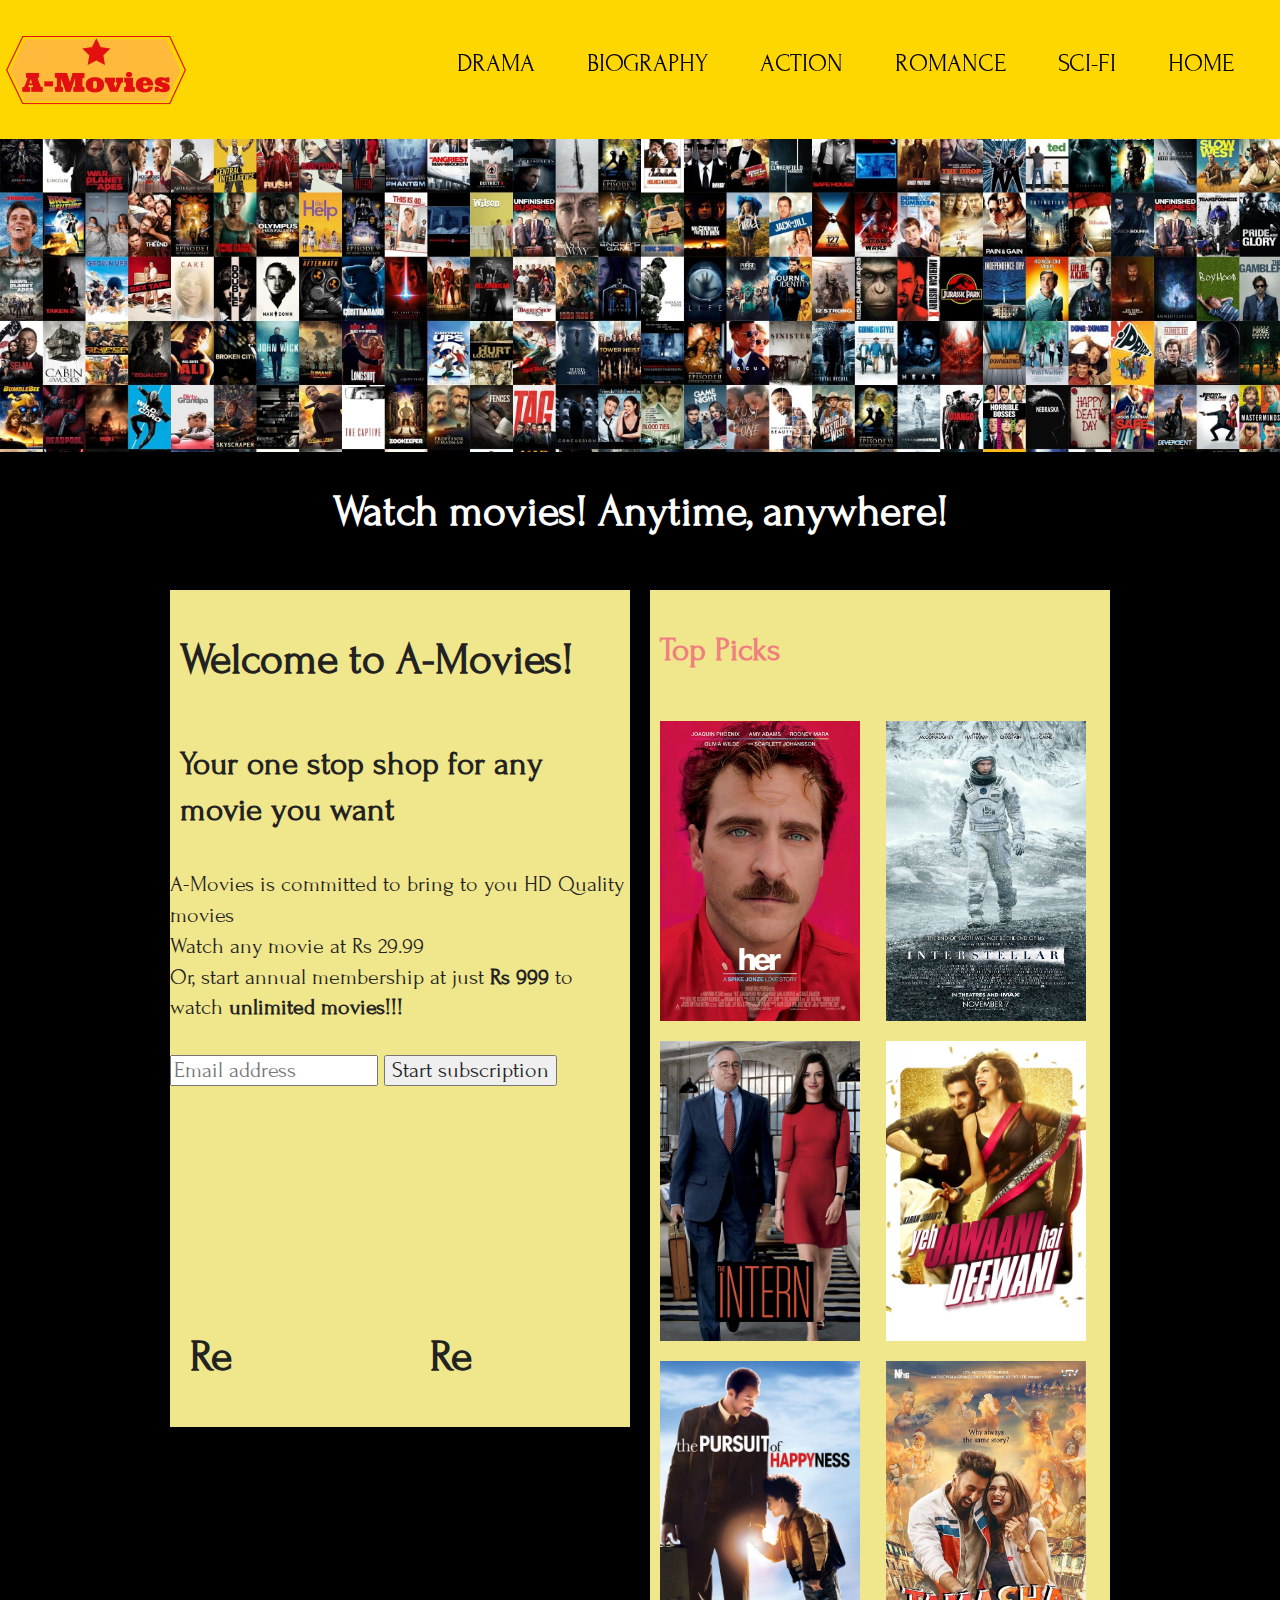
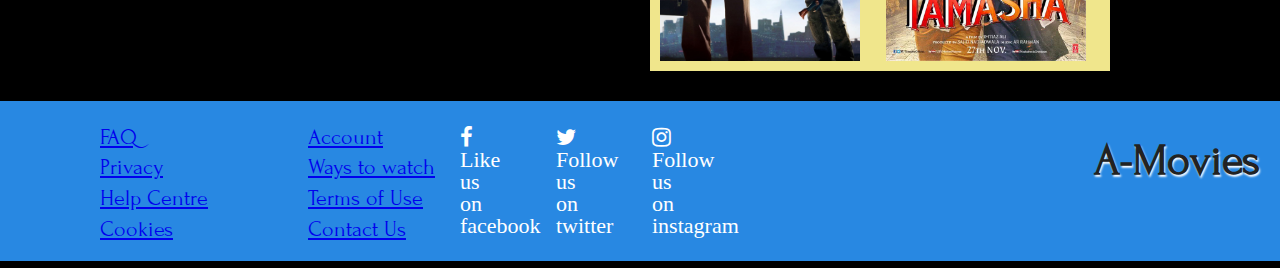
<file: index.html>
<!doctype html>
<html class="no-js" lang="">

<head>
    <meta charset="utf-8">
    <meta http-equiv="X-UA-Compatible" content="IE=edge,chrome=1">
    <link rel="shortcut icon" href="favicon.png" type="image/x-icon">
    <title>A-Movies</title>
    <meta name="description" content="">
    <meta name="viewport" content="width=device-width, initial-scale=1">
    <link rel="stylesheet" href="https://fonts.googleapis.com/css?family=Forum">

    <link rel="stylesheet" href="css/normalize.min.css">
    <link rel="stylesheet" href="css/main.css">
    <link rel="stylesheet" href="css/960.css">

    <link rel="stylesheet" href="https://cdnjs.cloudflare.com/ajax/libs/font-awesome/4.7.0/css/font-awesome.min.css">
    <link rel="stylesheet" href="css/style.css">
    <script src="js/vendor/modernizr-2.8.3.min.js"></script>
</head>

<body>
    <header>
        <h1>A-Movies</h1>
        <nav>
            <ul>
                <li><a href="#">HOME</a></li>
                <li>
                    <a href="#">SCI-FI</a>
                    <ul class="menu-content">
                        <li>
                            <a href="inception.html">
                                Inception
                            </a>
                        </li>
                        <li>
                            <a href="her.html">
                                Her
                            </a>
                        </li>
                        <li>
                            <a href="interstellar.html">
                                Interstellar
                            </a>
                        </li>
                    </ul>
                </li>
                <li>
                    <a href="#">ROMANCE</a>
                    <ul class="menu-content">
                        <li>
                            <a href="tamasha.html">
                                Tamasha
                            </a>
                        </li>
                        <li>
                            <a href="yjhd.html">
                                Yeh Jawaani Hai Deewani
                            </a>
                        </li>
                    </ul>
                </li>
                <li>
                    <a href="#">ACTION</a>
                    <ul class="menu-content">
                        <li>
                            <a href="#">
                                John Wick
                            </a>
                        </li>
                        <li>
                            <a href="yjhd.html">
                                MI
                            </a>
                        </li>
                    </ul>
                </li>
                <li>
                    <a href="#" class="menu">BIOGRAPHY</a>
                    <ul class="menu-content">
                        <li>
                            <a href="pursuitOfHappyness.html">
                                The Pursuit of Happyness
                            </a>
                        </li>
                        <li>
                            <a href="manWhoKnewInfinity.html">
                                The Man Who Knew Infinity
                            </a>
                        </li>
                        <li>
                            <a href="">
                                The Imitation Game
                            </a>
                        </li>
                    </ul>
                </li>
                <li>
                    <a href="#">DRAMA</a>
                    <ul class="menu-content">
                        <li>
                            <a href="TheIntern.html">
                                The Intern
                            </a>
                        </li>
                        <li>
                            <a href="">
                                Aamis
                            </a>
                        </li>
                    </ul>
                </li>
            </ul>
        </nav>
    </header>
    <section class="hero">
        <img src="img/collage.jpg" alt="">
        <h1>
            Watch movies! Anytime, anywhere!
        </h1>
    </section>
    <div class="container_12" id="indexContainer">
        <main>
            <div class="grid_6">
                <h1>
                    Welcome to A-Movies!
                </h1>
                <h2>
                    Your one stop shop for any movie you want
                </h2>
                <p>
                    A-Movies is committed to bring to you HD Quality movies <br>
                    Watch any movie at Rs 29.99 <br>
                    Or, start annual membership at just <b>Rs 999</b> to watch <b>unlimited movies!!!</b><br><br>
                    <input id="emailId" name="emailId" placeholder="Email address">
                    <input type="button" value="Start subscription">
                </p>
                <div class="container_12" >
                    <div class="grid_3">
                        <h1>
                            Re
                        </h1>
                    </div>
                    <div class="grid_3">
                        <h1>
                            Re 
                        </h1>
                    </div>
                    
                </div>
            </div>
        </main>
        <aside>
            <div class="grid_6">
                <h2>
                    <a href="#">Top Picks</a>
                </h2>
                <a href="her.html"><img src="img/her.jpeg" alt=""></a>

                <a href="interstellar.html"><img src="img/interstellar.jpeg" alt=""></a>

                <a href="TheIntern.html"><img src="img/intern.jpeg" alt=""></a>

                <a href="yjhd.html"><img src="img/yjhd.jpeg" alt=""></a>

                <a href="pursuitOfHappyness.html"><img src="img/pursuitOfHappyness.jpg" alt=""></a>

                <a href=""><img src="img/tamasha.jpeg" alt=""></a>
            </div>
        </aside>
    </div>

    <footer>
        <h1>
            A-Movies
        </h1>
        <ul>
            <li>
                <a href="#">FAQ</a>
            </li>
            <li>
                <a href="#">Privacy</a>
            </li>
            <li>
                <a href="#">Help Centre</a>
            </li>
            <li>
                <a href="#">Cookies</a>
            </li>
        </ul>
        <ul>
            <li>
                <a href="#">Account</a>
            </li>
            <li>
                <a href="#">Ways to watch</a>
            </li>
            <li>
                <a href="#">Terms of Use</a>
            </li>
            <li>
                <a href="#">Contact Us</a>
            </li>
        </ul>
        <h4>
            <a href="https://www.facebook.com/Ayu0510/" class="fa fa-facebook" target="_blank">
                Like us on facebook</a>
            <a href="https://twitter.com/Ayush_510" class="fa fa-twitter" target="_blank">
                Follow us on twitter</a>
            <a href="https://www.instagram.com/ayush_510/" class="fa fa-instagram" target="_blank">
                Follow us on instagram</a>
        </h4>
    </footer>
</body>

</html>
</file>
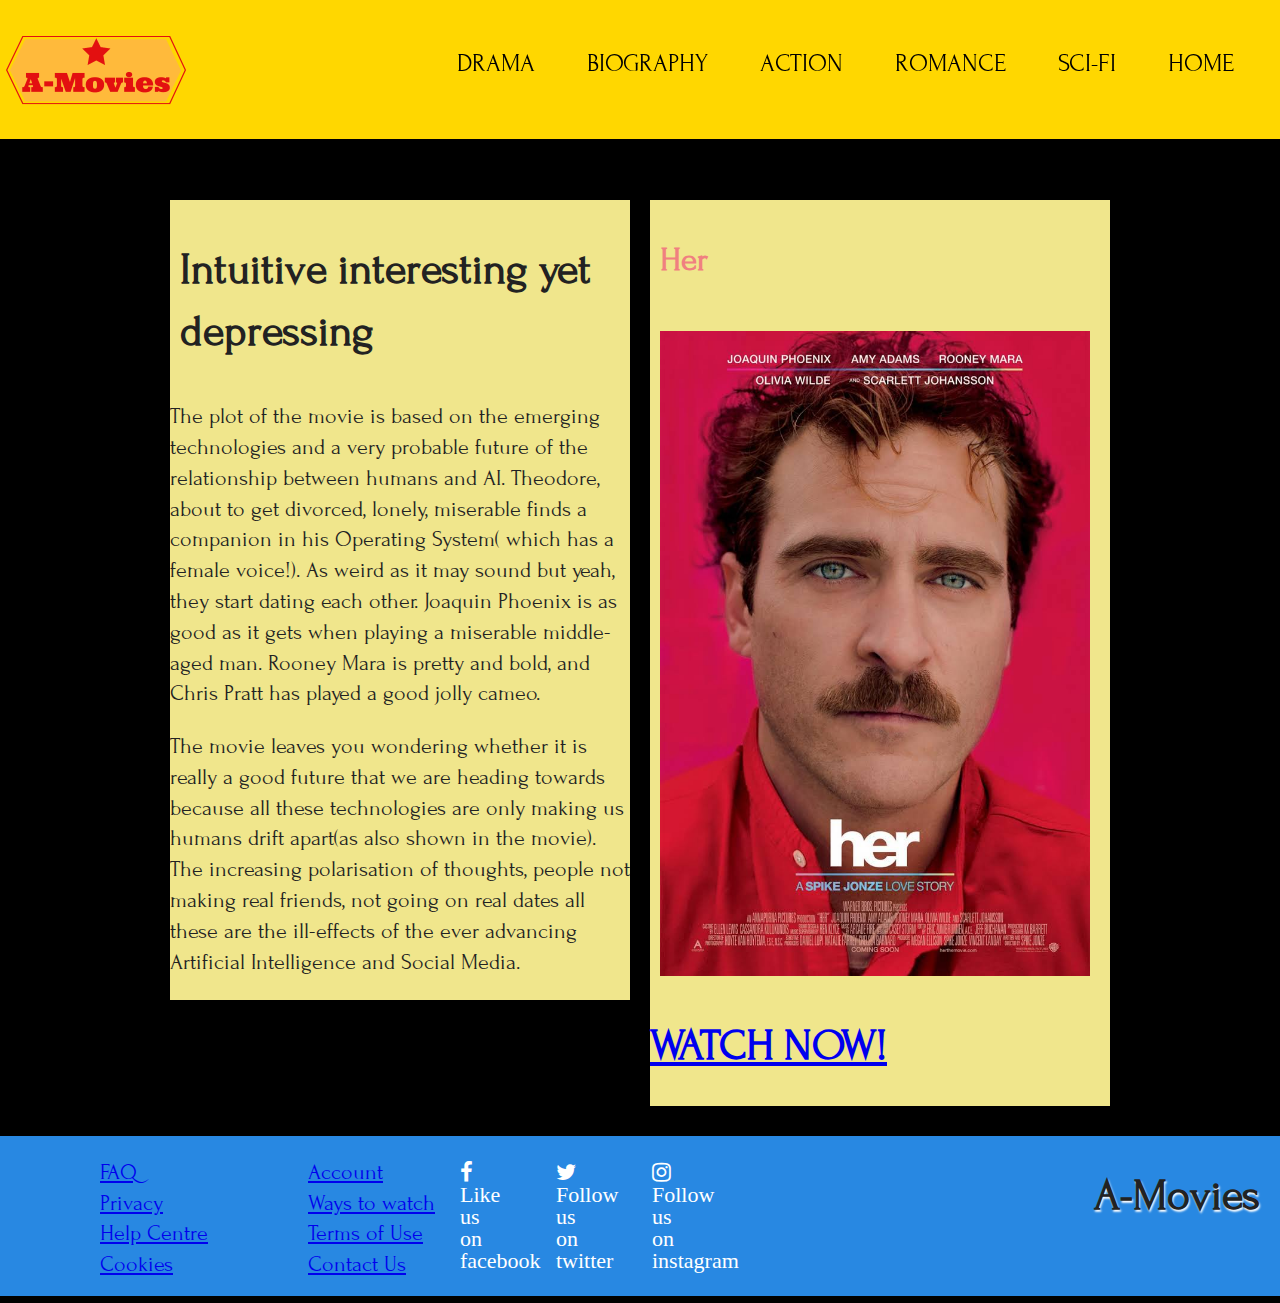
<file: her.html>
<!doctype html>
<html class="no-js" lang="">
    <head>
        <meta charset="utf-8">
        <meta http-equiv="X-UA-Compatible" content="IE=edge,chrome=1">
        <link rel="shortcut icon" href="favicon.png" type="image/x-icon">
        <title>A-Movies</title>
        <meta name="description" content="">
        <meta name="viewport" content="width=device-width, initial-scale=1">
        <link rel="stylesheet" href="https://fonts.googleapis.com/css?family=Forum">

        <link rel="stylesheet" href="css/normalize.min.css">
        <link rel="stylesheet" href="css/main.css">
        <link rel="stylesheet" href="css/960.css">
        
        <link rel="stylesheet" href="https://cdnjs.cloudflare.com/ajax/libs/font-awesome/4.7.0/css/font-awesome.min.css">
        <link rel="stylesheet" href="css/style.css">
        <script src="js/vendor/modernizr-2.8.3.min.js"></script>
    </head>
    <body>
        <header>
            <h1>A-Movies</h1>
            <nav>
                <ul>
                    <li><a href="index.html">HOME</a></li>
                    <li>
                        <a href="#">SCI-FI</a>
                         <ul class="menu-content">
                             <li>
                                 <a href="inception.html">
                                     Inception
                                 </a>
                             </li>
                             <li>
                                 <a href="her.html">
                                     Her
                                 </a>
                             </li>
                             <li>
                                 <a href="interstellar.html">
                                     Interstellar
                                 </a>
                             </li>
                         </ul>
                     </li>
                    <li>
                        <a href="#">ROMANCE</a>
                        <ul class="menu-content">
                         <li>
                             <a href="tamasha.html">
                                 Tamasha
                             </a>
                         </li>
                         <li>
                             <a href="yjhd.html">
                                 Yeh Jawaani Hai Deewani
                             </a>
                         </li>
                     </ul>
                     </li>
                     <li>
                        <a href="#">ACTION</a>
                        <ul class="menu-content">
                         <li>
                             <a href="#">
                                 John Wick
                             </a>
                         </li>
                         <li>
                             <a href="yjhd.html">
                                 MI
                             </a>
                         </li>
                     </ul>
                     </li>
                    <li>
                        <a href="#" class="menu">BIOGRAPHY</a>
                            <ul class="menu-content">
                                <li>
                                    <a href="pursuitOfHappyness.html">
                                        The Pursuit of Happyness
                                    </a>
                                </li>
                                <li>
                                    <a href="manWhoKnewInfinity.html">
                                        The Man Who Knew Infinity
                                    </a>
                                </li>
                                <li>
                                 <a href="">
                                     The Imitation Game
                                 </a>
                             </li>
                            </ul>            
                     </li>
                    <li>
                        <a href="#">DRAMA</a>
                        <ul class="menu-content">
                         <li>
                             <a href="TheIntern.html">
                                 The Intern
                             </a>
                         </li>
                         <li>
                             <a href="">
                                 Aamis
                             </a>
                         </li>
                     </ul>        
                     </li>
                </ul>
            </nav>
        </header>
        <div class="container_12">
            <main>
            <div class="grid_6"> 
                <h1>
                    Intuitive interesting yet depressing
                </h1>
                <p>
                    The plot of the movie is based on the emerging technologies and a very
                    probable future of the relationship between humans and AI. Theodore, about
                    to get divorced, lonely, miserable finds a companion in his Operating
                    System( which has a female voice!). As weird as it may sound but yeah,
                    they start dating each other. Joaquin Phoenix is as good as it gets when
                    playing a miserable middle-aged man. Rooney Mara is pretty and bold, and
                    Chris Pratt has played a good jolly cameo.
    
                </p>
                <p>
                    The movie leaves you wondering whether it is really a good future
                    that we are heading towards because all these technologies are only
                    making us humans drift apart(as also shown in the movie). The increasing
                    polarisation of thoughts, people not making real friends, not going on
                    real dates all these are the ill-effects of the ever advancing Artificial
                    Intelligence and Social Media.
                </p>
            </div>
            </main>
            <aside>
            <div class="grid_6"> 
                <h2 >
                    <a href="#">Her</a>
                </h2>
                <a href="">
                    <img class="movies" src="img/her.jpeg" alt="">
                </a>

                <h1>
                    <a href="#">
                        WATCH NOW!
                    </a>
                </h1>
            </div>
            </aside>
        </div>

        <footer>
            <h1>
                A-Movies
            </h1>
            <ul>
                <li>
                    <a href="#">FAQ</a>
                </li>
                <li>
                    <a href="#">Privacy</a>
                </li>
                <li>
                    <a href="#">Help Centre</a>
                </li>
                <li>
                    <a href="#">Cookies</a>
                </li>
            </ul>
            <ul>
                <li>
                    <a href="#">Account</a>
                </li>
                <li>
                    <a href="#">Ways to watch</a>
                </li>
                <li>
                    <a href="#">Terms of Use</a>
                </li>
                <li>
                    <a href="#">Contact Us</a>
                </li>
            </ul>
            <h4>
                <a href="https://www.facebook.com/Ayu0510/" class="fa fa-facebook" target="_blank">
                Like us on facebook</a>
                <a href="https://twitter.com/Ayush_510" class="fa fa-twitter" target="_blank">
                Follow us on twitter</a>
                <a href="https://www.instagram.com/ayush_510/" class="fa fa-instagram" target="_blank">
                Follow us on instagram</a>
            </h4>
        </footer>
    </body>
</html>
</file>
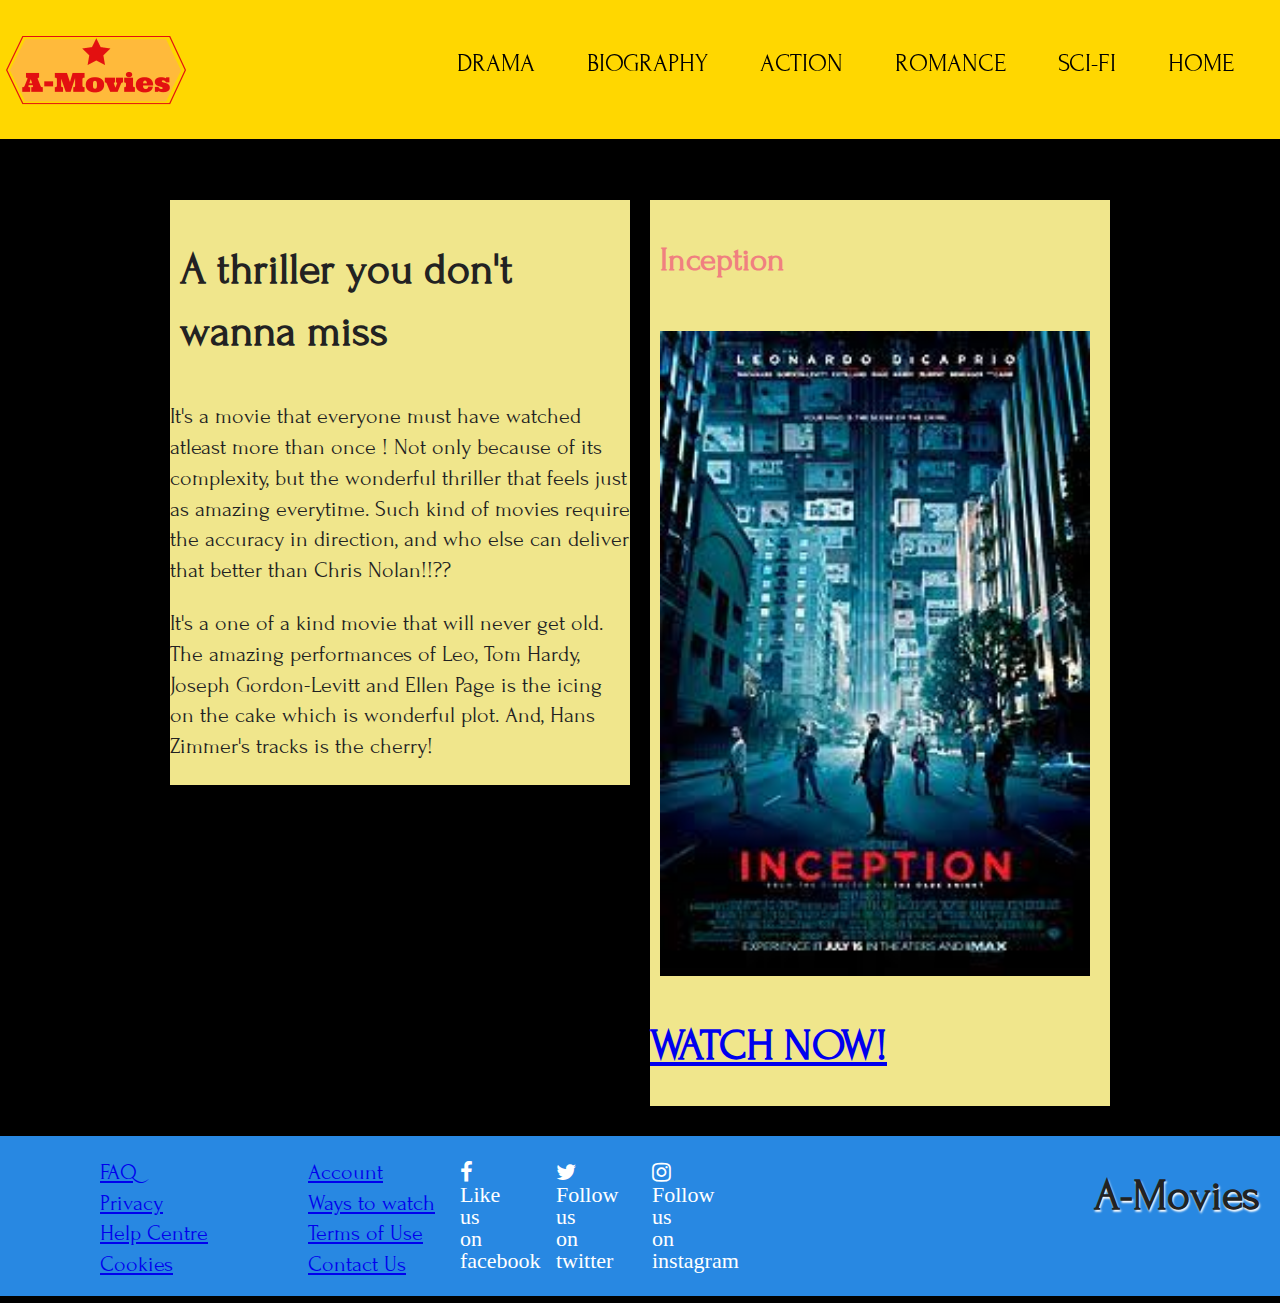
<file: inception.html>
<!doctype html>
<html class="no-js" lang="">
    <head>
        <meta charset="utf-8">
        <meta http-equiv="X-UA-Compatible" content="IE=edge,chrome=1">
        <link rel="shortcut icon" href="favicon.png" type="image/x-icon">
        <title>A-Movies</title>
        <meta name="description" content="">
        <meta name="viewport" content="width=device-width, initial-scale=1">
        <link rel="stylesheet" href="https://fonts.googleapis.com/css?family=Forum">

        <link rel="stylesheet" href="css/normalize.min.css">
        <link rel="stylesheet" href="css/main.css">
        <link rel="stylesheet" href="css/960.css">
        
        <link rel="stylesheet" href="https://cdnjs.cloudflare.com/ajax/libs/font-awesome/4.7.0/css/font-awesome.min.css">
        <link rel="stylesheet" href="css/style.css">
        <script src="js/vendor/modernizr-2.8.3.min.js"></script>
    </head>
    <body>
        <header>
            <h1>A-Movies</h1>
            <nav>
                <ul>
                    <li><a href="index.html">HOME</a></li>
                    <li>
                        <a href="#">SCI-FI</a>
                         <ul class="menu-content">
                             <li>
                                 <a href="inception.html">
                                     Inception
                                 </a>
                             </li>
                             <li>
                                 <a href="her.html">
                                     Her
                                 </a>
                             </li>
                             <li>
                                 <a href="interstellar.html">
                                     Interstellar
                                 </a>
                             </li>
                         </ul>
                     </li>
                    <li>
                        <a href="#">ROMANCE</a>
                        <ul class="menu-content">
                         <li>
                             <a href="tamasha.html">
                                 Tamasha
                             </a>
                         </li>
                         <li>
                             <a href="yjhd.html">
                                 Yeh Jawaani Hai Deewani
                             </a>
                         </li>
                     </ul>
                     </li>
                     <li>
                        <a href="#">ACTION</a>
                        <ul class="menu-content">
                         <li>
                             <a href="#">
                                 John Wick
                             </a>
                         </li>
                         <li>
                             <a href="yjhd.html">
                                 MI
                             </a>
                         </li>
                     </ul>
                     </li>
                    <li>
                        <a href="#" class="menu">BIOGRAPHY</a>
                            <ul class="menu-content">
                                <li>
                                    <a href="pursuitOfHappyness.html">
                                        The Pursuit of Happyness
                                    </a>
                                </li>
                                <li>
                                    <a href="manWhoKnewInfinity.html">
                                        The Man Who Knew Infinity
                                    </a>
                                </li>
                                <li>
                                 <a href="">
                                     The Imitation Game
                                 </a>
                             </li>
                            </ul>            
                     </li>
                    <li>
                        <a href="#">DRAMA</a>
                        <ul class="menu-content">
                         <li>
                             <a href="TheIntern.html">
                                 The Intern
                             </a>
                         </li>
                         <li>
                             <a href="">
                                 Aamis
                             </a>
                         </li>
                     </ul>        
                     </li>
                </ul>
            </nav>
        </header>
        <div class="container_12">
            <main>
            <div class="grid_6"> 
                <h1>
                    A thriller you don't wanna miss
                </h1>
                <p>
                    It's a movie that everyone must have watched atleast more than once !
                    Not only because of its complexity, but the wonderful thriller that feels
                    just as amazing everytime. Such kind of movies require the accuracy in direction,
                    and who else can deliver that better than Chris Nolan!!??
                </p>
                <p>
                    It's a one of a kind movie that will never get old.
                    The amazing performances of Leo, Tom Hardy, Joseph Gordon-Levitt and Ellen Page
                    is the icing on the cake which is wonderful plot. And, Hans Zimmer's tracks is the cherry!
                </p>
            </div>
            </main>
            <aside>
            <div class="grid_6"> 
                <h2 >
                    <a href="#">Inception</a>
                </h2>
                <a href="">
                    <img class="movies" src="img/inception.jpeg" alt="">
                </a>

                <h1>
                    <a href="#">
                        WATCH NOW!
                    </a>
                </h1>
            </div>
            </aside>
        </div>

        <footer>
            <h1>
                A-Movies
            </h1>
            <ul>
                <li>
                    <a href="#">FAQ</a>
                </li>
                <li>
                    <a href="#">Privacy</a>
                </li>
                <li>
                    <a href="#">Help Centre</a>
                </li>
                <li>
                    <a href="#">Cookies</a>
                </li>
            </ul>
            <ul>
                <li>
                    <a href="#">Account</a>
                </li>
                <li>
                    <a href="#">Ways to watch</a>
                </li>
                <li>
                    <a href="#">Terms of Use</a>
                </li>
                <li>
                    <a href="#">Contact Us</a>
                </li>
            </ul>
            <h4>
                <a href="https://www.facebook.com/Ayu0510/" class="fa fa-facebook" target="_blank">
                Like us on facebook</a>
                <a href="https://twitter.com/Ayush_510" class="fa fa-twitter" target="_blank">
                Follow us on twitter</a>
                <a href="https://www.instagram.com/ayush_510/" class="fa fa-instagram" target="_blank">
                Follow us on instagram</a>
            </h4>
        </footer>
    </body>
</html>
</file>
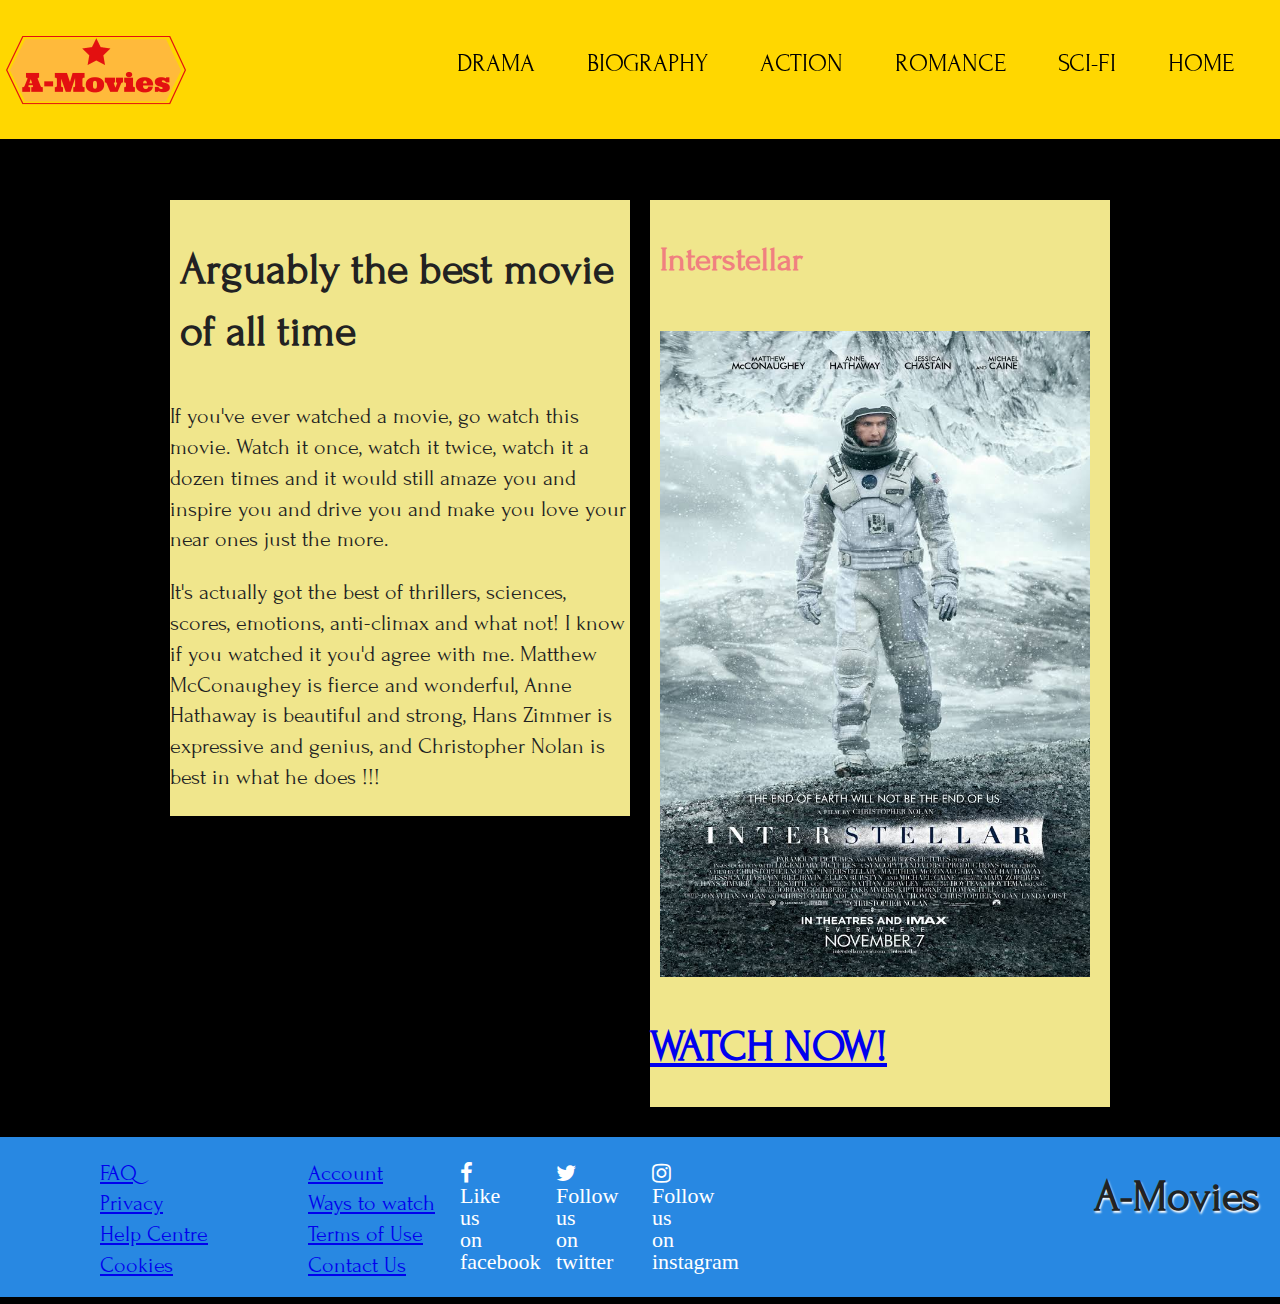
<file: interstellar.html>
<!doctype html>
<html class="no-js" lang="">
    <head>
        <meta charset="utf-8">
        <meta http-equiv="X-UA-Compatible" content="IE=edge,chrome=1">
        <link rel="shortcut icon" href="favicon.png" type="image/x-icon">
        <title>A-Movies</title>
        <meta name="description" content="">
        <meta name="viewport" content="width=device-width, initial-scale=1">
        <link rel="stylesheet" href="https://fonts.googleapis.com/css?family=Forum">

        <link rel="stylesheet" href="css/normalize.min.css">
        <link rel="stylesheet" href="css/main.css">
        <link rel="stylesheet" href="css/960.css">
        
        <link rel="stylesheet" href="https://cdnjs.cloudflare.com/ajax/libs/font-awesome/4.7.0/css/font-awesome.min.css">
        <link rel="stylesheet" href="css/style.css">
        <script src="js/vendor/modernizr-2.8.3.min.js"></script>
    </head>
    <body>
        <header>
            <h1>A-Movies</h1>
            <nav>
                <ul>
                    <li><a href="index.html">HOME</a></li>
                    <li>
                        <a href="#">SCI-FI</a>
                         <ul class="menu-content">
                             <li>
                                 <a href="inception.html">
                                     Inception
                                 </a>
                             </li>
                             <li>
                                 <a href="her.html">
                                     Her
                                 </a>
                             </li>
                             <li>
                                 <a href="interstellar.html">
                                     Interstellar
                                 </a>
                             </li>
                         </ul>
                     </li>
                    <li>
                        <a href="#">ROMANCE</a>
                        <ul class="menu-content">
                         <li>
                             <a href="tamasha.html">
                                 Tamasha
                             </a>
                         </li>
                         <li>
                             <a href="yjhd.html">
                                 Yeh Jawaani Hai Deewani
                             </a>
                         </li>
                     </ul>
                     </li>
                     <li>
                        <a href="#">ACTION</a>
                        <ul class="menu-content">
                         <li>
                             <a href="#">
                                 John Wick
                             </a>
                         </li>
                         <li>
                             <a href="yjhd.html">
                                 MI
                             </a>
                         </li>
                     </ul>
                     </li>
                    <li>
                        <a href="#" class="menu">BIOGRAPHY</a>
                            <ul class="menu-content">
                                <li>
                                    <a href="pursuitOfHappyness.html">
                                        The Pursuit of Happyness
                                    </a>
                                </li>
                                <li>
                                    <a href="manWhoKnewInfinity.html">
                                        The Man Who Knew Infinity
                                    </a>
                                </li>
                                <li>
                                 <a href="">
                                     The Imitation Game
                                 </a>
                             </li>
                            </ul>            
                     </li>
                    <li>
                        <a href="#">DRAMA</a>
                        <ul class="menu-content">
                         <li>
                             <a href="TheIntern.html">
                                 The Intern
                             </a>
                         </li>
                         <li>
                             <a href="">
                                 Aamis
                             </a>
                         </li>
                     </ul>        
                     </li>
                </ul>
            </nav>
        </header>
        <div class="container_12">
            <main>
            <div class="grid_6"> 
                <h1>
                    Arguably the best movie of all time
                </h1>
                <p>
                    If you've ever watched a movie, go watch this movie. Watch it once, watch it twice,
                    watch it a dozen times and it would still amaze you and inspire you and drive you and
                    make you love your near ones just the more. </p>
                <p>
                    It's actually got the best of thrillers, sciences, scores, emotions, anti-climax and
                    what not! I know if you watched it you'd agree with me. Matthew McConaughey is fierce
                    and wonderful, Anne Hathaway is beautiful and strong, Hans Zimmer is expressive and
                    genius, and Christopher Nolan is best in what he does !!!
                </p>
            </div>
            </main>
            <aside>
            <div class="grid_6"> 
                <h2 >
                    <a href="#">Interstellar</a>
                </h2>
                <a href="">
                    <img class="movies" src="img/interstellar.jpeg" alt="">
                </a>

                <h1>
                    <a href="#">
                        WATCH NOW!
                    </a>
                </h1>
            </div>
            </aside>
        </div>

        <footer>
            <h1>
                A-Movies
            </h1>
            <ul>
                <li>
                    <a href="#">FAQ</a>
                </li>
                <li>
                    <a href="#">Privacy</a>
                </li>
                <li>
                    <a href="#">Help Centre</a>
                </li>
                <li>
                    <a href="#">Cookies</a>
                </li>
            </ul>
            <ul>
                <li>
                    <a href="#">Account</a>
                </li>
                <li>
                    <a href="#">Ways to watch</a>
                </li>
                <li>
                    <a href="#">Terms of Use</a>
                </li>
                <li>
                    <a href="#">Contact Us</a>
                </li>
            </ul>
            <h4>
                <a href="https://www.facebook.com/Ayu0510/" class="fa fa-facebook" target="_blank">
                Like us on facebook</a>
                <a href="https://twitter.com/Ayush_510" class="fa fa-twitter" target="_blank">
                Follow us on twitter</a>
                <a href="https://www.instagram.com/ayush_510/" class="fa fa-instagram" target="_blank">
                Follow us on instagram</a>
            </h4>
        </footer>
    </body>
</html>
</file>
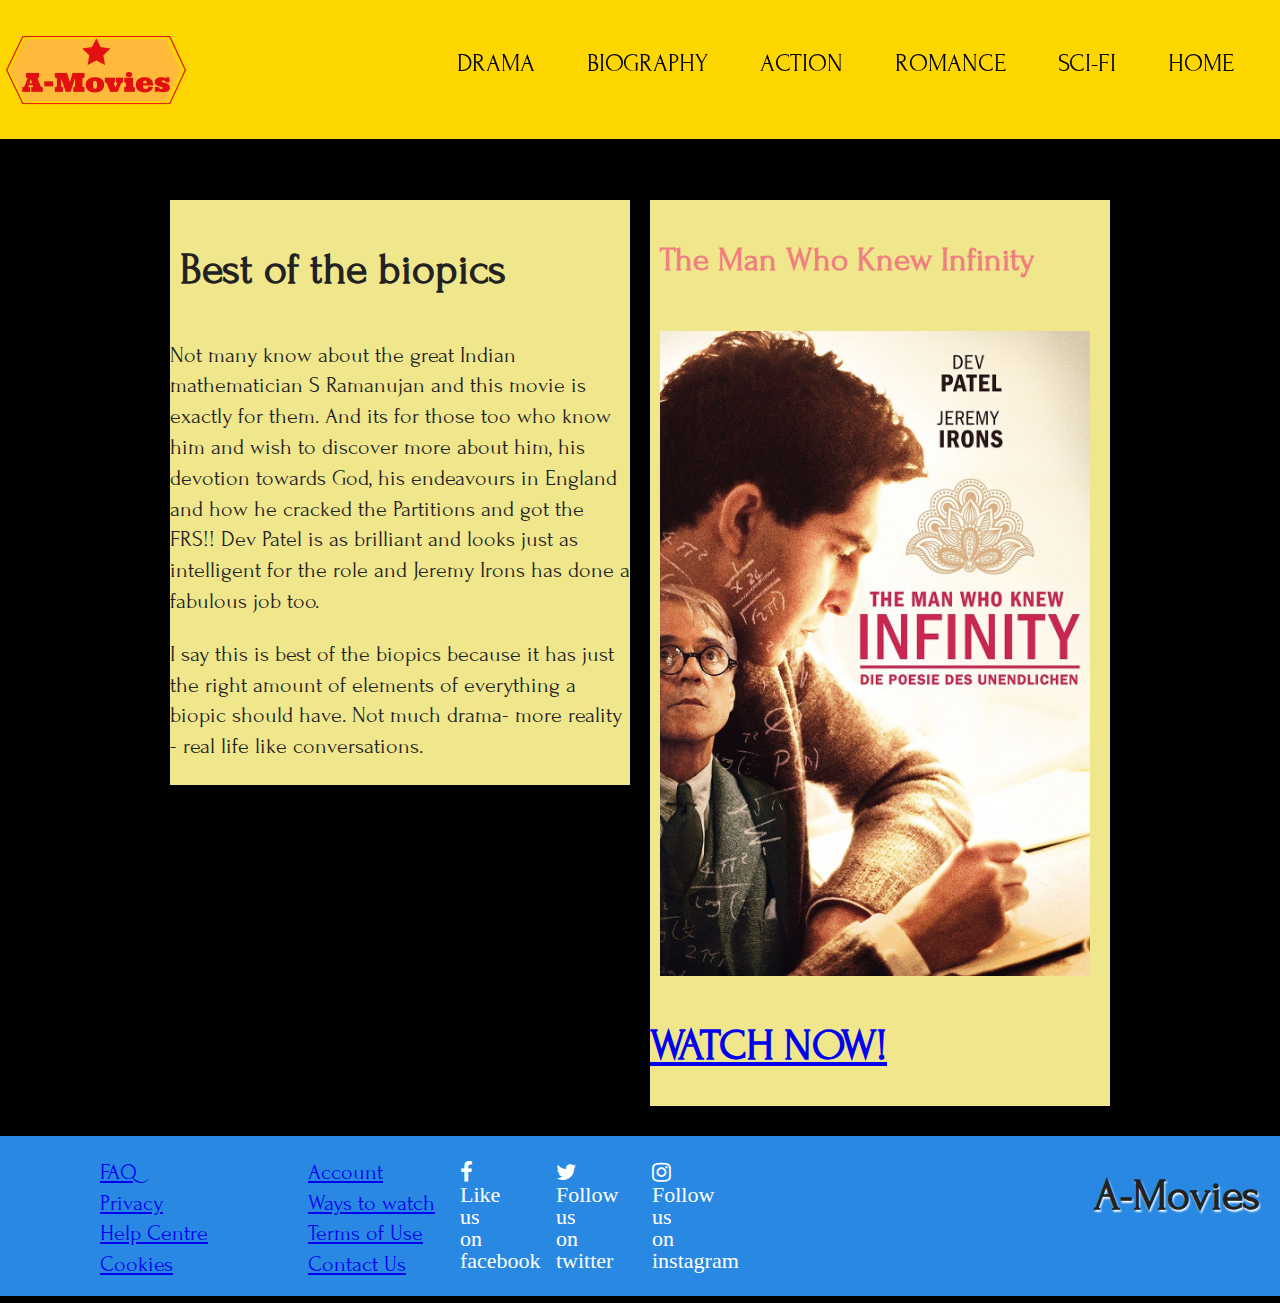
<file: manWhoKnewInfinity.html>
<!doctype html>
<html class="no-js" lang="">
    <head>
        <meta charset="utf-8">
        <meta http-equiv="X-UA-Compatible" content="IE=edge,chrome=1">
        <link rel="shortcut icon" href="favicon.png" type="image/x-icon">
        <title>A-Movies</title>
        <meta name="description" content="">
        <meta name="viewport" content="width=device-width, initial-scale=1">
        <link rel="stylesheet" href="https://fonts.googleapis.com/css?family=Forum">

        <link rel="stylesheet" href="css/normalize.min.css">
        <link rel="stylesheet" href="css/main.css">
        <link rel="stylesheet" href="css/960.css">
        
        <link rel="stylesheet" href="https://cdnjs.cloudflare.com/ajax/libs/font-awesome/4.7.0/css/font-awesome.min.css">
        <link rel="stylesheet" href="css/style.css">
        <script src="js/vendor/modernizr-2.8.3.min.js"></script>
    </head>
    <body>
        <header>
            <h1>A-Movies</h1>
            <nav>
                <ul>
                    <li><a href="index.html">HOME</a></li>
                    <li>
                        <a href="#">SCI-FI</a>
                         <ul class="menu-content">
                             <li>
                                 <a href="inception.html">
                                     Inception
                                 </a>
                             </li>
                             <li>
                                 <a href="her.html">
                                     Her
                                 </a>
                             </li>
                             <li>
                                 <a href="interstellar.html">
                                     Interstellar
                                 </a>
                             </li>
                         </ul>
                     </li>
                    <li>
                        <a href="#">ROMANCE</a>
                        <ul class="menu-content">
                         <li>
                             <a href="tamasha.html">
                                 Tamasha
                             </a>
                         </li>
                         <li>
                             <a href="yjhd.html">
                                 Yeh Jawaani Hai Deewani
                             </a>
                         </li>
                     </ul>
                     </li>
                     <li>
                        <a href="#">ACTION</a>
                        <ul class="menu-content">
                         <li>
                             <a href="#">
                                 John Wick
                             </a>
                         </li>
                         <li>
                             <a href="yjhd.html">
                                 MI
                             </a>
                         </li>
                     </ul>
                     </li>
                    <li>
                        <a href="#" class="menu">BIOGRAPHY</a>
                            <ul class="menu-content">
                                <li>
                                    <a href="pursuitOfHappyness.html">
                                        The Pursuit of Happyness
                                    </a>
                                </li>
                                <li>
                                    <a href="manWhoKnewInfinity.html">
                                        The Man Who Knew Infinity
                                    </a>
                                </li>
                                <li>
                                 <a href="">
                                     The Imitation Game
                                 </a>
                             </li>
                            </ul>            
                     </li>
                    <li>
                        <a href="#">DRAMA</a>
                        <ul class="menu-content">
                         <li>
                             <a href="TheIntern.html">
                                 The Intern
                             </a>
                         </li>
                         <li>
                             <a href="">
                                 Aamis
                             </a>
                         </li>
                     </ul>        
                     </li>
                </ul>
            </nav>
        </header>
        <div class="container_12">
            <main>
            <div class="grid_6"> 
                <h1>Best of the biopics</h1>
            <p>
                Not many know about the great Indian mathematician S Ramanujan 
                and this movie is exactly for them. And its for those too who 
                know him and wish to discover more about him, his devotion towards 
                God, his endeavours in England and how he cracked the Partitions 
                and got the FRS!! Dev Patel is as brilliant and looks just as 
                intelligent for the role and Jeremy Irons has done a fabulous job 
                too. 
            </p>
            <p>
                I say this is best of the biopics because it has just the 
                right amount of elements of everything a biopic should have. Not 
                much drama- more reality - real life like conversations.
            </p>
            </div>
            </main>
            <aside>
            <div class="grid_6"> 
                <h2 >
                    <a href="#">The Man Who Knew Infinity</a>
                </h2>
                <a href="">
                    <img class="movies" src="img/tmwki.jpg" alt="">
                </a>

                <h1>
                    <a href="#">
                        WATCH NOW!
                    </a>
                </h1>
            </div>
            </aside>
        </div>

        <footer>
            <h1>
                A-Movies
            </h1>
            <ul>
                <li>
                    <a href="#">FAQ</a>
                </li>
                <li>
                    <a href="#">Privacy</a>
                </li>
                <li>
                    <a href="#">Help Centre</a>
                </li>
                <li>
                    <a href="#">Cookies</a>
                </li>
            </ul>
            <ul>
                <li>
                    <a href="#">Account</a>
                </li>
                <li>
                    <a href="#">Ways to watch</a>
                </li>
                <li>
                    <a href="#">Terms of Use</a>
                </li>
                <li>
                    <a href="#">Contact Us</a>
                </li>
            </ul>
            <h4>
                <a href="https://www.facebook.com/Ayu0510/" class="fa fa-facebook" target="_blank">
                Like us on facebook</a>
                <a href="https://twitter.com/Ayush_510" class="fa fa-twitter" target="_blank">
                Follow us on twitter</a>
                <a href="https://www.instagram.com/ayush_510/" class="fa fa-instagram" target="_blank">
                Follow us on instagram</a>
            </h4>
        </footer>
    </body>
</html>
</file>
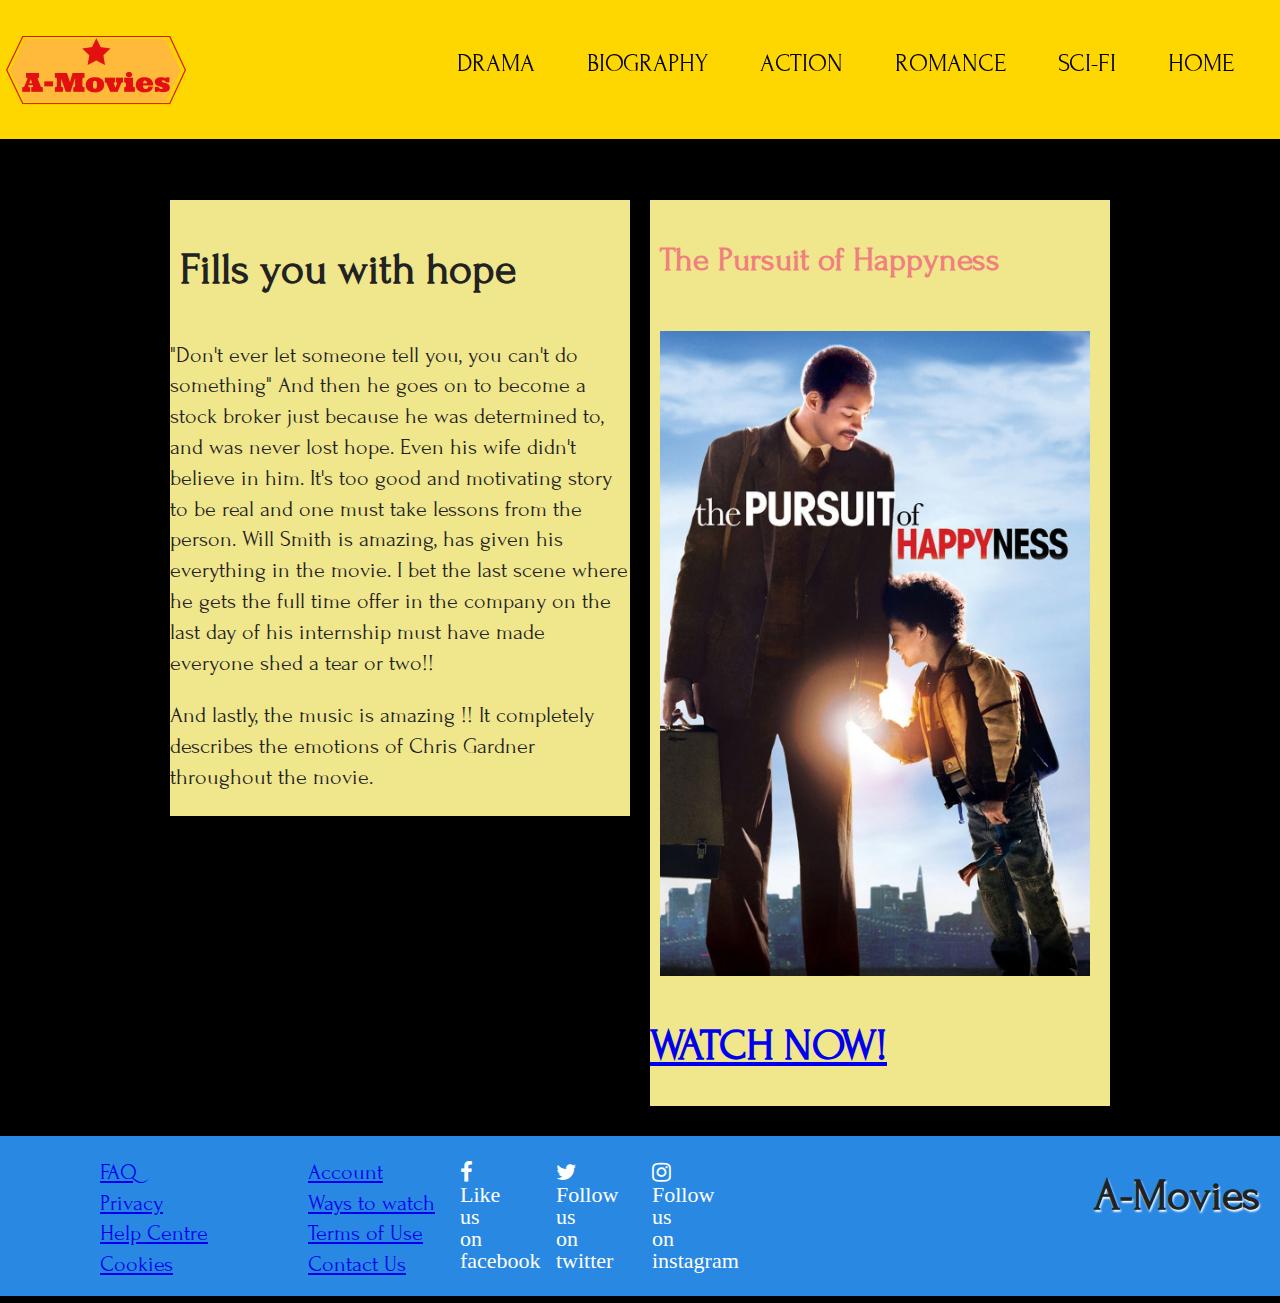
<file: pursuitOfHappyness.html>
<!doctype html>
<html class="no-js" lang="">
    <head>
        <meta charset="utf-8">
        <meta http-equiv="X-UA-Compatible" content="IE=edge,chrome=1">
        <link rel="shortcut icon" href="favicon.png" type="image/x-icon">
        <title>A-Movies</title>
        <meta name="description" content="">
        <meta name="viewport" content="width=device-width, initial-scale=1">
        <link rel="stylesheet" href="https://fonts.googleapis.com/css?family=Forum">

        <link rel="stylesheet" href="css/normalize.min.css">
        <link rel="stylesheet" href="css/main.css">
        <link rel="stylesheet" href="css/960.css">
        
        <link rel="stylesheet" href="https://cdnjs.cloudflare.com/ajax/libs/font-awesome/4.7.0/css/font-awesome.min.css">
        <link rel="stylesheet" href="css/style.css">
        <script src="js/vendor/modernizr-2.8.3.min.js"></script>
    </head>
    <body>
        <header>
            <h1>A-Movies</h1>
            <nav>
                <ul>
                    <li><a href="index.html">HOME</a></li>
                    <li>
                        <a href="#">SCI-FI</a>
                         <ul class="menu-content">
                             <li>
                                 <a href="inception.html">
                                     Inception
                                 </a>
                             </li>
                             <li>
                                 <a href="her.html">
                                     Her
                                 </a>
                             </li>
                             <li>
                                 <a href="interstellar.html">
                                     Interstellar
                                 </a>
                             </li>
                         </ul>
                     </li>
                    <li>
                        <a href="#">ROMANCE</a>
                        <ul class="menu-content">
                         <li>
                             <a href="tamasha.html">
                                 Tamasha
                             </a>
                         </li>
                         <li>
                             <a href="yjhd.html">
                                 Yeh Jawaani Hai Deewani
                             </a>
                         </li>
                     </ul>
                     </li>
                     <li>
                        <a href="#">ACTION</a>
                        <ul class="menu-content">
                         <li>
                             <a href="#">
                                 John Wick
                             </a>
                         </li>
                         <li>
                             <a href="yjhd.html">
                                 MI
                             </a>
                         </li>
                     </ul>
                     </li>
                    <li>
                        <a href="#" class="menu">BIOGRAPHY</a>
                            <ul class="menu-content">
                                <li>
                                    <a href="pursuitOfHappyness.html">
                                        The Pursuit of Happyness
                                    </a>
                                </li>
                                <li>
                                    <a href="manWhoKnewInfinity.html">
                                        The Man Who Knew Infinity
                                    </a>
                                </li>
                                <li>
                                 <a href="">
                                     The Imitation Game
                                 </a>
                             </li>
                            </ul>            
                     </li>
                    <li>
                        <a href="#">DRAMA</a>
                        <ul class="menu-content">
                         <li>
                             <a href="TheIntern.html">
                                 The Intern
                             </a>
                         </li>
                         <li>
                             <a href="">
                                 Aamis
                             </a>
                         </li>
                     </ul>        
                     </li>
                </ul>
            </nav>
        </header>
        <div class="container_12">
            <main>
            <div class="grid_6"> 
                <h1>
                    Fills you with hope 
                </h1>
                <p>
                    "Don't ever let someone tell you, you can't do something"
                    And then he goes on to become a stock broker just because
                    he was determined to, and was never lost hope. Even his wife
                    didn't believe in him. It's too good and motivating story
                    to be real and one must take lessons from the person. Will
                    Smith is amazing, has given his everything in the movie. I
                    bet the last scene where he gets the full time offer in the
                    company on the last day of his internship must have made
                    everyone shed a tear or two!!
                </p>
                <p>
    
                    And lastly, the music is amazing !! It completely describes the
                    emotions of Chris Gardner throughout the movie.
                </p>
            </div>
            </main>
            <aside>
            <div class="grid_6"> 
                <h2 >
                    <a href="#">The Pursuit of Happyness</a>
                </h2>
                <a href="">
                    <img class="movies" src="img/pursuitOfHappyness.jpg" alt="">
                </a>

                <h1>
                    <a href="#">
                        WATCH NOW!
                    </a>
                </h1>
            </div>
            </aside>
        </div>

        <footer>
            <h1>
                A-Movies
            </h1>
            <ul>
                <li>
                    <a href="#">FAQ</a>
                </li>
                <li>
                    <a href="#">Privacy</a>
                </li>
                <li>
                    <a href="#">Help Centre</a>
                </li>
                <li>
                    <a href="#">Cookies</a>
                </li>
            </ul>
            <ul>
                <li>
                    <a href="#">Account</a>
                </li>
                <li>
                    <a href="#">Ways to watch</a>
                </li>
                <li>
                    <a href="#">Terms of Use</a>
                </li>
                <li>
                    <a href="#">Contact Us</a>
                </li>
            </ul>
            <h4>
                <a href="https://www.facebook.com/Ayu0510/" class="fa fa-facebook" target="_blank">
                Like us on facebook</a>
                <a href="https://twitter.com/Ayush_510" class="fa fa-twitter" target="_blank">
                Follow us on twitter</a>
                <a href="https://www.instagram.com/ayush_510/" class="fa fa-instagram" target="_blank">
                Follow us on instagram</a>
            </h4>
        </footer>
    </body>
</html>
</file>
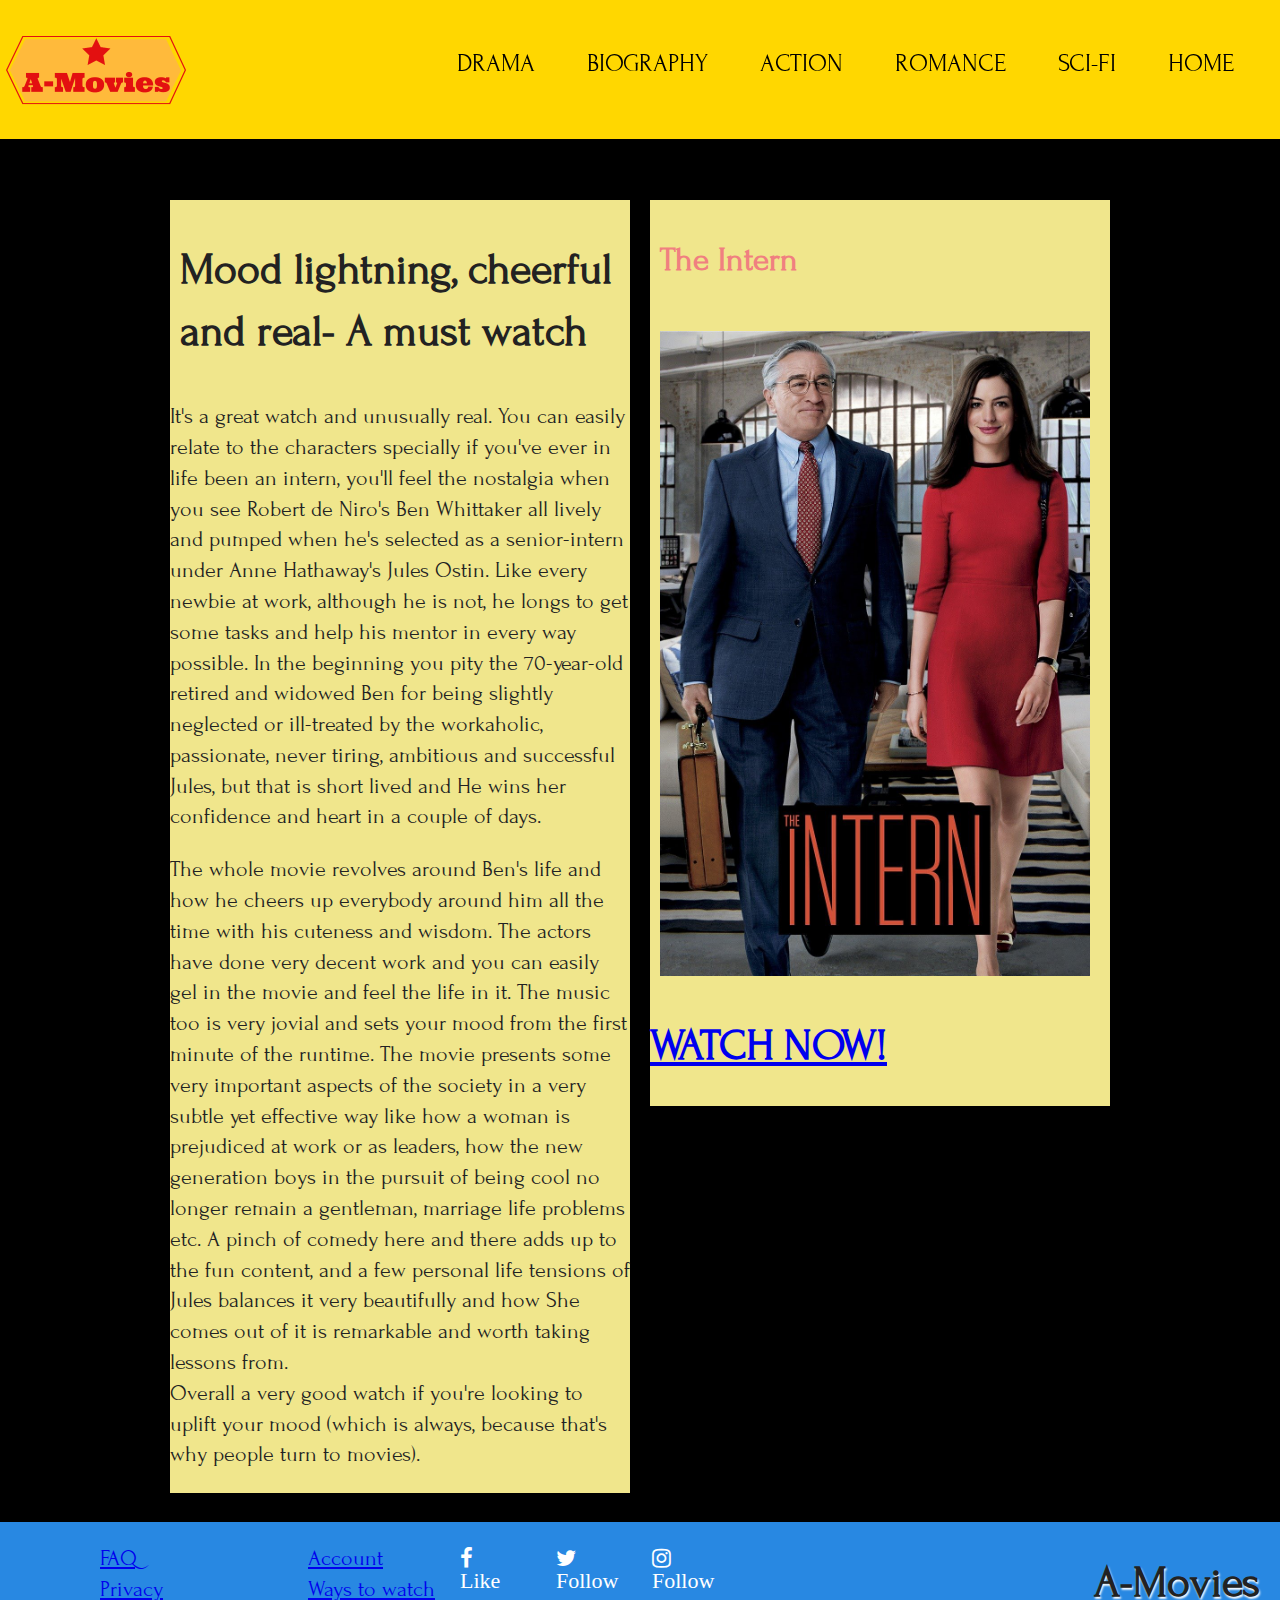
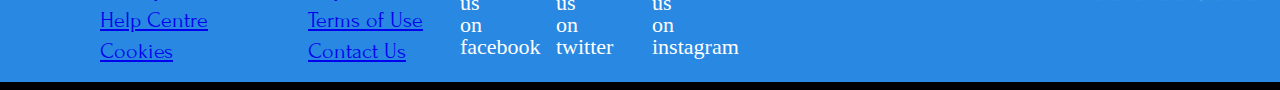
<file: TheIntern.html>
<!doctype html>
<html class="no-js" lang="">
    <head>
        <meta charset="utf-8">
        <meta http-equiv="X-UA-Compatible" content="IE=edge,chrome=1">
        <link rel="shortcut icon" href="favicon.png" type="image/x-icon">
        <title>A-Movies</title>
        <meta name="description" content="">
        <meta name="viewport" content="width=device-width, initial-scale=1">
        <link rel="stylesheet" href="https://fonts.googleapis.com/css?family=Forum">

        <link rel="stylesheet" href="css/normalize.min.css">
        <link rel="stylesheet" href="css/main.css">
        <link rel="stylesheet" href="css/960.css">
        
        <link rel="stylesheet" href="https://cdnjs.cloudflare.com/ajax/libs/font-awesome/4.7.0/css/font-awesome.min.css">
        <link rel="stylesheet" href="css/style.css">
        <script src="js/vendor/modernizr-2.8.3.min.js"></script>
    </head>
    <body>
        <header>
            <h1>A-Movies</h1>
            <nav>
                <ul>
                    <li><a href="index.html">HOME</a></li>
                    <li>
                        <a href="#">SCI-FI</a>
                         <ul class="menu-content">
                             <li>
                                 <a href="inception.html">
                                     Inception
                                 </a>
                             </li>
                             <li>
                                 <a href="her.html">
                                     Her
                                 </a>
                             </li>
                             <li>
                                 <a href="interstellar.html">
                                     Interstellar
                                 </a>
                             </li>
                         </ul>
                     </li>
                    <li>
                        <a href="#">ROMANCE</a>
                        <ul class="menu-content">
                         <li>
                             <a href="tamasha.html">
                                 Tamasha
                             </a>
                         </li>
                         <li>
                             <a href="yjhd.html">
                                 Yeh Jawaani Hai Deewani
                             </a>
                         </li>
                     </ul>
                     </li>
                     <li>
                        <a href="#">ACTION</a>
                        <ul class="menu-content">
                         <li>
                             <a href="#">
                                 John Wick
                             </a>
                         </li>
                         <li>
                             <a href="yjhd.html">
                                 MI
                             </a>
                         </li>
                     </ul>
                     </li>
                    <li>
                        <a href="#" class="menu">BIOGRAPHY</a>
                            <ul class="menu-content">
                                <li>
                                    <a href="pursuitOfHappyness.html">
                                        The Pursuit of Happyness
                                    </a>
                                </li>
                                <li>
                                    <a href="manWhoKnewInfinity.html">
                                        The Man Who Knew Infinity
                                    </a>
                                </li>
                                <li>
                                 <a href="">
                                     The Imitation Game
                                 </a>
                             </li>
                            </ul>            
                     </li>
                    <li>
                        <a href="#">DRAMA</a>
                        <ul class="menu-content">
                         <li>
                             <a href="TheIntern.html">
                                 The Intern
                             </a>
                         </li>
                         <li>
                             <a href="">
                                 Aamis
                             </a>
                         </li>
                     </ul>        
                     </li>
                </ul>
            </nav>
        </header>
        <div class="container_12">
            <main>
            <div class="grid_6"> 
                <h1>
                    Mood lightning, cheerful and real- A must watch 
                </h1>
                <p>It's a great watch and unusually real.
                    You can easily relate to the characters specially if you've ever in
                    life been an intern, you'll feel the nostalgia when you see Robert de Niro's
                    Ben Whittaker all lively and pumped when he's selected as a senior-intern under
                    Anne Hathaway's Jules Ostin. Like every newbie at work, although he is not, he
                    longs to get some tasks and help his mentor in every way possible. In the beginning
                    you pity the 70-year-old retired and widowed Ben for being slightly neglected or
                    ill-treated by the workaholic, passionate, never tiring, ambitious and successful
                    Jules, but that is short lived and He wins her confidence and heart in a couple of
                    days.</p>
                <p>
                    The whole movie revolves around Ben's life and how he cheers up everybody around
                    him all the time with his cuteness and wisdom. The actors have done very decent work
                    and you can easily gel in the movie and feel the life in it. The music too is very
                    jovial and sets your mood from the first minute of the runtime. The movie presents
                    some very important aspects of the society in a very subtle yet effective way like
                    how a woman is prejudiced at work or as leaders, how the new generation boys in the
                    pursuit of being cool no longer remain a gentleman, marriage life problems etc. A pinch
                    of comedy here and there adds up to the fun content, and a few personal life tensions
                    of Jules balances it very beautifully and how She comes out of it is remarkable and
                    worth taking lessons from. <br>
                    Overall a very good watch if you're looking to uplift your
                    mood (which is always, because that's why people turn to movies).</p>
            </div>
            </main>
            <aside>
            <div class="grid_6"> 
                <h2 >
                    <a href="#">The Intern</a>
                </h2>
                <a href="">
                    <img class="movies" src="img/intern.jpeg" alt="">
                </a>

                <h1>
                    <a href="#">
                        WATCH NOW!
                    </a>
                </h1>
            </div>
            </aside>
        </div>

        <footer>
            <h1>
                A-Movies
            </h1>
            <ul>
                <li>
                    <a href="#">FAQ</a>
                </li>
                <li>
                    <a href="#">Privacy</a>
                </li>
                <li>
                    <a href="#">Help Centre</a>
                </li>
                <li>
                    <a href="#">Cookies</a>
                </li>
            </ul>
            <ul>
                <li>
                    <a href="#">Account</a>
                </li>
                <li>
                    <a href="#">Ways to watch</a>
                </li>
                <li>
                    <a href="#">Terms of Use</a>
                </li>
                <li>
                    <a href="#">Contact Us</a>
                </li>
            </ul>
            <h4>
                <a href="https://www.facebook.com/Ayu0510/" class="fa fa-facebook" target="_blank">
                Like us on facebook</a>
                <a href="https://twitter.com/Ayush_510" class="fa fa-twitter" target="_blank">
                Follow us on twitter</a>
                <a href="https://www.instagram.com/ayush_510/" class="fa fa-instagram" target="_blank">
                Follow us on instagram</a>
            </h4>
        </footer>
    </body>
</html>
</file>
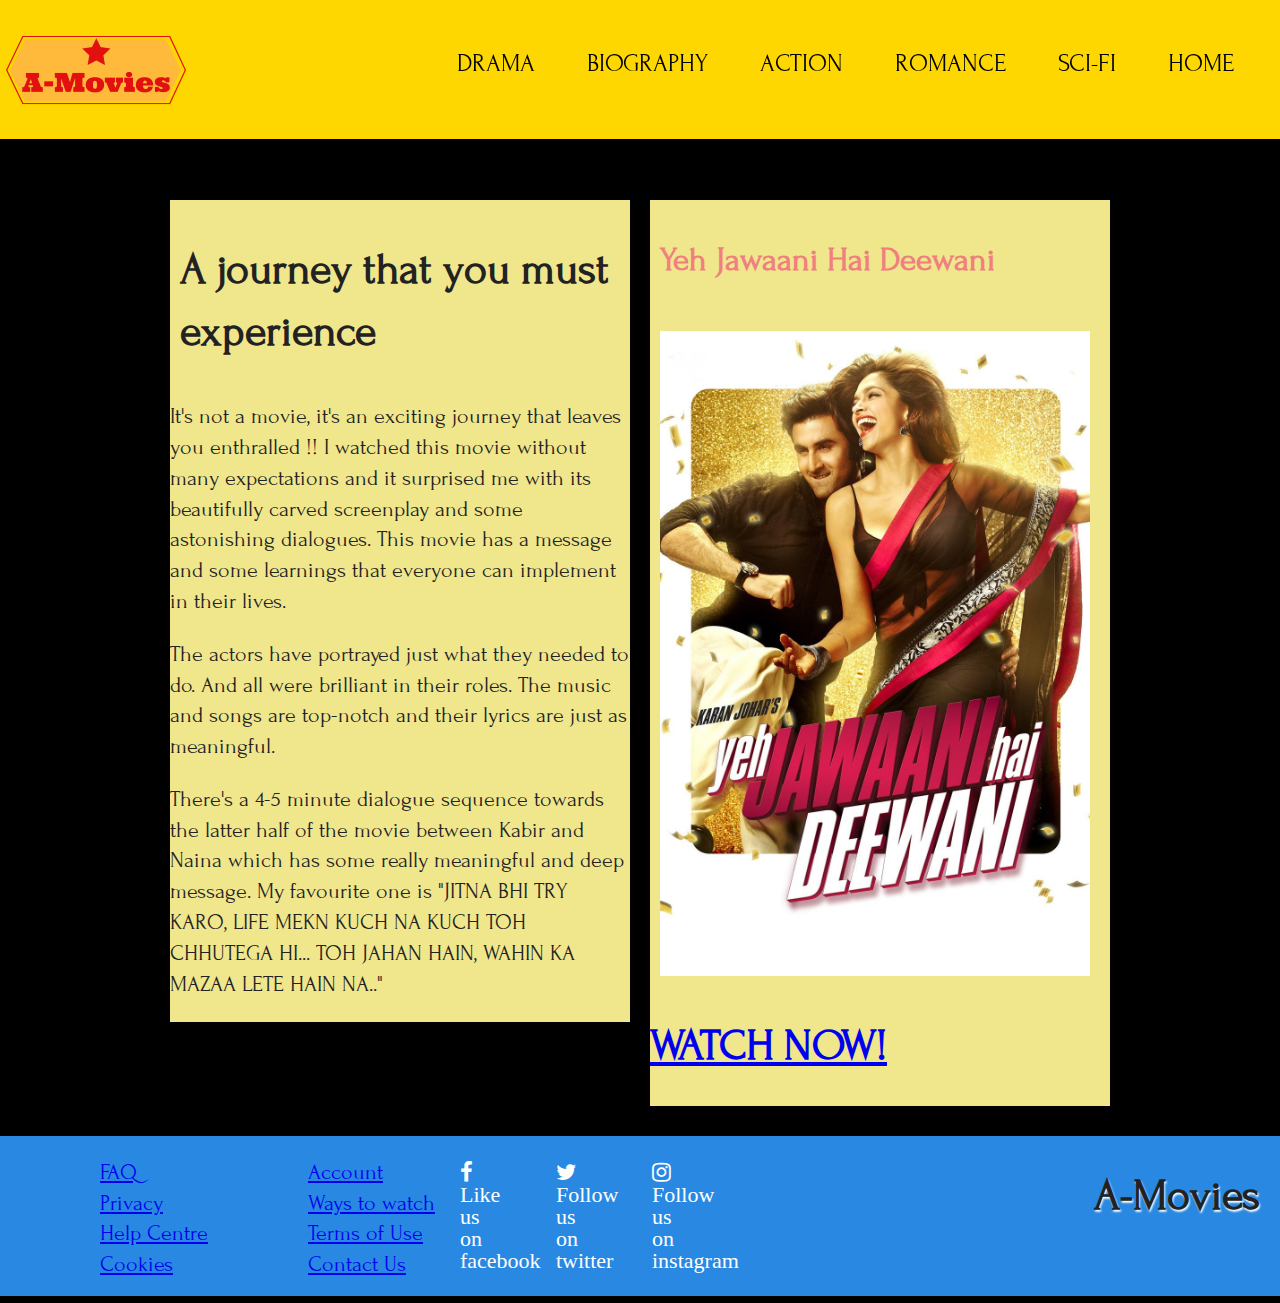
<file: yjhd.html>
<!doctype html>
<html class="no-js" lang="">
    <head>
        <meta charset="utf-8">
        <meta http-equiv="X-UA-Compatible" content="IE=edge,chrome=1">
        <link rel="shortcut icon" href="favicon.png" type="image/x-icon">
        <title>A-Movies</title>
        <meta name="description" content="">
        <meta name="viewport" content="width=device-width, initial-scale=1">
        <link rel="stylesheet" href="https://fonts.googleapis.com/css?family=Forum">

        <link rel="stylesheet" href="css/normalize.min.css">
        <link rel="stylesheet" href="css/main.css">
        <link rel="stylesheet" href="css/960.css">
        
        <link rel="stylesheet" href="https://cdnjs.cloudflare.com/ajax/libs/font-awesome/4.7.0/css/font-awesome.min.css">
        <link rel="stylesheet" href="css/style.css">
        <script src="js/vendor/modernizr-2.8.3.min.js"></script>
    </head>
    <body>
        <header>
            <h1>A-Movies</h1>
            <nav>
                <ul>
                    <li><a href="index.html">HOME</a></li>
                    <li>
                        <a href="#">SCI-FI</a>
                         <ul class="menu-content">
                             <li>
                                 <a href="inception.html">
                                     Inception
                                 </a>
                             </li>
                             <li>
                                 <a href="her.html">
                                     Her
                                 </a>
                             </li>
                             <li>
                                 <a href="interstellar.html">
                                     Interstellar
                                 </a>
                             </li>
                         </ul>
                     </li>
                    <li>
                        <a href="#">ROMANCE</a>
                        <ul class="menu-content">
                         <li>
                             <a href="tamasha.html">
                                 Tamasha
                             </a>
                         </li>
                         <li>
                             <a href="yjhd.html">
                                 Yeh Jawaani Hai Deewani
                             </a>
                         </li>
                     </ul>
                     </li>
                     <li>
                        <a href="#">ACTION</a>
                        <ul class="menu-content">
                         <li>
                             <a href="#">
                                 John Wick
                             </a>
                         </li>
                         <li>
                             <a href="yjhd.html">
                                 MI
                             </a>
                         </li>
                     </ul>
                     </li>
                    <li>
                        <a href="#" class="menu">BIOGRAPHY</a>
                            <ul class="menu-content">
                                <li>
                                    <a href="pursuitOfHappyness.html">
                                        The Pursuit of Happyness
                                    </a>
                                </li>
                                <li>
                                    <a href="manWhoKnewInfinity.html">
                                        The Man Who Knew Infinity
                                    </a>
                                </li>
                                <li>
                                 <a href="">
                                     The Imitation Game
                                 </a>
                             </li>
                            </ul>            
                     </li>
                    <li>
                        <a href="#">DRAMA</a>
                        <ul class="menu-content">
                         <li>
                             <a href="TheIntern.html">
                                 The Intern
                             </a>
                         </li>
                         <li>
                             <a href="">
                                 Aamis
                             </a>
                         </li>
                     </ul>        
                     </li>
                </ul>
            </nav>
        </header>
        <div class="container_12">
            <main>
            <div class="grid_6"> 
                <h1>
                    A journey that you must experience 
                </h1>
                <p>
                    It's not a movie, it's an exciting journey that leaves you enthralled !!
                    I watched this movie without many expectations and it surprised me with
                    its beautifully carved screenplay and some astonishing dialogues.
                    This movie has a message and some learnings that everyone can
                    implement in their lives.
                </p>
                <p>
                    The actors have portrayed just what they needed to do. And all were brilliant in their roles.
                    The music and songs are top-notch and their lyrics are just as meaningful.
                </p>
                <p>
                    There's a 4-5 minute dialogue sequence towards the latter half of the movie
                    between Kabir and Naina which has some really meaningful and deep message.
                    My favourite one is "JITNA BHI TRY KARO,
                    LIFE MEKN KUCH NA KUCH TOH CHHUTEGA HI... TOH JAHAN HAIN, WAHIN KA MAZAA LETE HAIN NA.."
                </p>
            </div>
            </main>
            <aside>
            <div class="grid_6"> 
                <h2 >
                    <a href="#">Yeh Jawaani Hai Deewani</a>
                </h2>
                <a href="">
                    <img class="movies" src="img/yjhd.jpeg" alt="">
                </a>

                <h1>
                    <a href="#">
                        WATCH NOW!
                    </a>
                </h1>
            </div>
            </aside>
        </div>

        <footer>
            <h1>
                A-Movies
            </h1>
            <ul>
                <li>
                    <a href="#">FAQ</a>
                </li>
                <li>
                    <a href="#">Privacy</a>
                </li>
                <li>
                    <a href="#">Help Centre</a>
                </li>
                <li>
                    <a href="#">Cookies</a>
                </li>
            </ul>
            <ul>
                <li>
                    <a href="#">Account</a>
                </li>
                <li>
                    <a href="#">Ways to watch</a>
                </li>
                <li>
                    <a href="#">Terms of Use</a>
                </li>
                <li>
                    <a href="#">Contact Us</a>
                </li>
            </ul>
            <h4>
                <a href="https://www.facebook.com/Ayu0510/" class="fa fa-facebook" target="_blank">
                Like us on facebook</a>
                <a href="https://twitter.com/Ayush_510" class="fa fa-twitter" target="_blank">
                Follow us on twitter</a>
                <a href="https://www.instagram.com/ayush_510/" class="fa fa-instagram" target="_blank">
                Follow us on instagram</a>
            </h4>
        </footer>
    </body>
</html>
</file>
<file: css/main.css>
/*! HTML5 Boilerplate v5.0 | MIT License | http://h5bp.com/ */

html {
    color: #222;
    font-size: 1em;
    line-height: 1.4;
}

::-moz-selection {
    background: #b3d4fc;
    text-shadow: none;
}

::selection {
    background: #b3d4fc;
    text-shadow: none;
}

hr {
    display: block;
    height: 1px;
    border: 0;
    border-top: 1px solid #ccc;
    margin: 1em 0;
    padding: 0;
}

audio,
canvas,
iframe,
img,
svg,
video {
    vertical-align: middle;
}

fieldset {
    border: 0;
    margin: 0;
    padding: 0;
}

textarea {
    resize: vertical;
}

.browserupgrade {
    margin: 0.2em 0;
    background: #ccc;
    color: #000;
    padding: 0.2em 0;
}


/* ==========================================================================
   Author's custom styles
   ========================================================================== */















/* ==========================================================================
   Media Queries
   ========================================================================== */

@media only screen and (min-width: 35em) {

}

@media print,
       (-o-min-device-pixel-ratio: 5/4),
       (-webkit-min-device-pixel-ratio: 1.25),
       (min-resolution: 120dpi) {

}

/* ==========================================================================
   Helper classes
   ========================================================================== */

.hidden {
    display: none !important;
    visibility: hidden;
}

.visuallyhidden {
    border: 0;
    clip: rect(0 0 0 0);
    height: 1px;
    margin: -1px;
    overflow: hidden;
    padding: 0;
    position: absolute;
    width: 1px;
}

.visuallyhidden.focusable:active,
.visuallyhidden.focusable:focus {
    clip: auto;
    height: auto;
    margin: 0;
    overflow: visible;
    position: static;
    width: auto;
}

.invisible {
    visibility: hidden;
}

.clearfix:before,
.clearfix:after {
    content: " ";
    display: table;
}

.clearfix:after {
    clear: both;
}

.clearfix {
    *zoom: 1;
}

/* ==========================================================================
   Print styles
   ========================================================================== */

@media print {
    *,
    *:before,
    *:after {
        background: transparent !important;
        color: #000 !important;
        box-shadow: none !important;
        text-shadow: none !important;
    }

    a,
    a:visited {
        text-decoration: underline;
    }

    a[href]:after {
        content: " (" attr(href) ")";
    }

    abbr[title]:after {
        content: " (" attr(title) ")";
    }

    a[href^="#"]:after,
    a[href^="javascript:"]:after {
        content: "";
    }

    pre,
    blockquote {
        border: 1px solid #999;
        page-break-inside: avoid;
    }

    thead {
        display: table-header-group;
    }

    tr,
    img {
        page-break-inside: avoid;
    }

    img {
        max-width: 100% !important;
    }

    p,
    h2,
    h3 {
        orphans: 3;
        widows: 3;
    }

    h2,
    h3 {
        page-break-after: avoid;
    }
}
</file>
<file: css/960.css>
/*
  960 Grid System ~ Core CSS.
  Learn more ~ http://960.gs/

  Licensed under GPL and MIT.
*/

/*
  Forces backgrounds to span full width,
  even if there is horizontal scrolling.
  Increase this if your layout is wider.

  Note: IE6 works fine without this fix.
*/

body {
  min-width: 960px;
}

/* `Container
----------------------------------------------------------------------------------------------------*/

.container_12,
.container_16 {
  margin-left: auto;
  margin-right: auto;
  width: 960px;
}

/* `Grid >> Global
----------------------------------------------------------------------------------------------------*/

.grid_1,
.grid_2,
.grid_3,
.grid_4,
.grid_5,
.grid_6,
.grid_7,
.grid_8,
.grid_9,
.grid_10,
.grid_11,
.grid_12,
.grid_13,
.grid_14,
.grid_15,
.grid_16 {
  display: inline;
  float: left;
  margin-left: 10px;
  margin-right: 10px;
}

.push_1, .pull_1,
.push_2, .pull_2,
.push_3, .pull_3,
.push_4, .pull_4,
.push_5, .pull_5,
.push_6, .pull_6,
.push_7, .pull_7,
.push_8, .pull_8,
.push_9, .pull_9,
.push_10, .pull_10,
.push_11, .pull_11,
.push_12, .pull_12,
.push_13, .pull_13,
.push_14, .pull_14,
.push_15, .pull_15 {
  position: relative;
}

.container_12 .grid_3,
.container_16 .grid_4 {
  width: 220px;
}

.container_12 .grid_6,
.container_16 .grid_8 {
  width: 460px;
}

.container_12 .grid_9,
.container_16 .grid_12 {
  width: 700px;
}

.container_12 .grid_12,
.container_16 .grid_16 {
  width: 940px;
}

/* `Grid >> Children (Alpha ~ First, Omega ~ Last)
----------------------------------------------------------------------------------------------------*/

.alpha {
  margin-left: 0;
}

.omega {
  margin-right: 0;
}

/* `Grid >> 12 Columns
----------------------------------------------------------------------------------------------------*/

.container_12 .grid_1 {
  width: 60px;
}

.container_12 .grid_2 {
  width: 140px;
}

.container_12 .grid_4 {
  width: 300px;
}

.container_12 .grid_5 {
  width: 380px;
}

.container_12 .grid_7 {
  width: 540px;
}

.container_12 .grid_8 {
  width: 620px;
}

.container_12 .grid_10 {
  width: 780px;
}

.container_12 .grid_11 {
  width: 860px;
}

/* `Grid >> 16 Columns
----------------------------------------------------------------------------------------------------*/

.container_16 .grid_1 {
  width: 40px;
}

.container_16 .grid_2 {
  width: 100px;
}

.container_16 .grid_3 {
  width: 160px;
}

.container_16 .grid_5 {
  width: 280px;
}

.container_16 .grid_6 {
  width: 340px;
}

.container_16 .grid_7 {
  width: 400px;
}

.container_16 .grid_9 {
  width: 520px;
}

.container_16 .grid_10 {
  width: 580px;
}

.container_16 .grid_11 {
  width: 640px;
}

.container_16 .grid_13 {
  width: 760px;
}

.container_16 .grid_14 {
  width: 820px;
}

.container_16 .grid_15 {
  width: 880px;
}

/* `Prefix Extra Space >> Global
----------------------------------------------------------------------------------------------------*/

.container_12 .prefix_3,
.container_16 .prefix_4 {
  padding-left: 240px;
}

.container_12 .prefix_6,
.container_16 .prefix_8 {
  padding-left: 480px;
}

.container_12 .prefix_9,
.container_16 .prefix_12 {
  padding-left: 720px;
}

/* `Prefix Extra Space >> 12 Columns
----------------------------------------------------------------------------------------------------*/

.container_12 .prefix_1 {
  padding-left: 80px;
}

.container_12 .prefix_2 {
  padding-left: 160px;
}

.container_12 .prefix_4 {
  padding-left: 320px;
}

.container_12 .prefix_5 {
  padding-left: 400px;
}

.container_12 .prefix_7 {
  padding-left: 560px;
}

.container_12 .prefix_8 {
  padding-left: 640px;
}

.container_12 .prefix_10 {
  padding-left: 800px;
}

.container_12 .prefix_11 {
  padding-left: 880px;
}

/* `Prefix Extra Space >> 16 Columns
----------------------------------------------------------------------------------------------------*/

.container_16 .prefix_1 {
  padding-left: 60px;
}

.container_16 .prefix_2 {
  padding-left: 120px;
}

.container_16 .prefix_3 {
  padding-left: 180px;
}

.container_16 .prefix_5 {
  padding-left: 300px;
}

.container_16 .prefix_6 {
  padding-left: 360px;
}

.container_16 .prefix_7 {
  padding-left: 420px;
}

.container_16 .prefix_9 {
  padding-left: 540px;
}

.container_16 .prefix_10 {
  padding-left: 600px;
}

.container_16 .prefix_11 {
  padding-left: 660px;
}

.container_16 .prefix_13 {
  padding-left: 780px;
}

.container_16 .prefix_14 {
  padding-left: 840px;
}

.container_16 .prefix_15 {
  padding-left: 900px;
}

/* `Suffix Extra Space >> Global
----------------------------------------------------------------------------------------------------*/

.container_12 .suffix_3,
.container_16 .suffix_4 {
  padding-right: 240px;
}

.container_12 .suffix_6,
.container_16 .suffix_8 {
  padding-right: 480px;
}

.container_12 .suffix_9,
.container_16 .suffix_12 {
  padding-right: 720px;
}

/* `Suffix Extra Space >> 12 Columns
----------------------------------------------------------------------------------------------------*/

.container_12 .suffix_1 {
  padding-right: 80px;
}

.container_12 .suffix_2 {
  padding-right: 160px;
}

.container_12 .suffix_4 {
  padding-right: 320px;
}

.container_12 .suffix_5 {
  padding-right: 400px;
}

.container_12 .suffix_7 {
  padding-right: 560px;
}

.container_12 .suffix_8 {
  padding-right: 640px;
}

.container_12 .suffix_10 {
  padding-right: 800px;
}

.container_12 .suffix_11 {
  padding-right: 880px;
}

/* `Suffix Extra Space >> 16 Columns
----------------------------------------------------------------------------------------------------*/

.container_16 .suffix_1 {
  padding-right: 60px;
}

.container_16 .suffix_2 {
  padding-right: 120px;
}

.container_16 .suffix_3 {
  padding-right: 180px;
}

.container_16 .suffix_5 {
  padding-right: 300px;
}

.container_16 .suffix_6 {
  padding-right: 360px;
}

.container_16 .suffix_7 {
  padding-right: 420px;
}

.container_16 .suffix_9 {
  padding-right: 540px;
}

.container_16 .suffix_10 {
  padding-right: 600px;
}

.container_16 .suffix_11 {
  padding-right: 660px;
}

.container_16 .suffix_13 {
  padding-right: 780px;
}

.container_16 .suffix_14 {
  padding-right: 840px;
}

.container_16 .suffix_15 {
  padding-right: 900px;
}

/* `Push Space >> Global
----------------------------------------------------------------------------------------------------*/

.container_12 .push_3,
.container_16 .push_4 {
  left: 240px;
}

.container_12 .push_6,
.container_16 .push_8 {
  left: 480px;
}

.container_12 .push_9,
.container_16 .push_12 {
  left: 720px;
}

/* `Push Space >> 12 Columns
----------------------------------------------------------------------------------------------------*/

.container_12 .push_1 {
  left: 80px;
}

.container_12 .push_2 {
  left: 160px;
}

.container_12 .push_4 {
  left: 320px;
}

.container_12 .push_5 {
  left: 400px;
}

.container_12 .push_7 {
  left: 560px;
}

.container_12 .push_8 {
  left: 640px;
}

.container_12 .push_10 {
  left: 800px;
}

.container_12 .push_11 {
  left: 880px;
}

/* `Push Space >> 16 Columns
----------------------------------------------------------------------------------------------------*/

.container_16 .push_1 {
  left: 60px;
}

.container_16 .push_2 {
  left: 120px;
}

.container_16 .push_3 {
  left: 180px;
}

.container_16 .push_5 {
  left: 300px;
}

.container_16 .push_6 {
  left: 360px;
}

.container_16 .push_7 {
  left: 420px;
}

.container_16 .push_9 {
  left: 540px;
}

.container_16 .push_10 {
  left: 600px;
}

.container_16 .push_11 {
  left: 660px;
}

.container_16 .push_13 {
  left: 780px;
}

.container_16 .push_14 {
  left: 840px;
}

.container_16 .push_15 {
  left: 900px;
}

/* `Pull Space >> Global
----------------------------------------------------------------------------------------------------*/

.container_12 .pull_3,
.container_16 .pull_4 {
  left: -240px;
}

.container_12 .pull_6,
.container_16 .pull_8 {
  left: -480px;
}

.container_12 .pull_9,
.container_16 .pull_12 {
  left: -720px;
}

/* `Pull Space >> 12 Columns
----------------------------------------------------------------------------------------------------*/

.container_12 .pull_1 {
  left: -80px;
}

.container_12 .pull_2 {
  left: -160px;
}

.container_12 .pull_4 {
  left: -320px;
}

.container_12 .pull_5 {
  left: -400px;
}

.container_12 .pull_7 {
  left: -560px;
}

.container_12 .pull_8 {
  left: -640px;
}

.container_12 .pull_10 {
  left: -800px;
}

.container_12 .pull_11 {
  left: -880px;
}

/* `Pull Space >> 16 Columns
----------------------------------------------------------------------------------------------------*/

.container_16 .pull_1 {
  left: -60px;
}

.container_16 .pull_2 {
  left: -120px;
}

.container_16 .pull_3 {
  left: -180px;
}

.container_16 .pull_5 {
  left: -300px;
}

.container_16 .pull_6 {
  left: -360px;
}

.container_16 .pull_7 {
  left: -420px;
}

.container_16 .pull_9 {
  left: -540px;
}

.container_16 .pull_10 {
  left: -600px;
}

.container_16 .pull_11 {
  left: -660px;
}

.container_16 .pull_13 {
  left: -780px;
}

.container_16 .pull_14 {
  left: -840px;
}

.container_16 .pull_15 {
  left: -900px;
}

/* `Clear Floated Elements
----------------------------------------------------------------------------------------------------*/

/* http://sonspring.com/journal/clearing-floats */

.clear {
  clear: both;
  display: block;
  overflow: hidden;
  visibility: hidden;
  width: 0;
  height: 0;
}

/* http://www.yuiblog.com/blog/2010/09/27/clearfix-reloaded-overflowhidden-demystified */

.clearfix:before,
.clearfix:after,
.container_12:before,
.container_12:after,
.container_16:before,
.container_16:after {
  content: '.';
  display: block;
  overflow: hidden;
  visibility: hidden;
  font-size: 0;
  line-height: 0;
  width: 0;
  height: 0;
}

.clearfix:after,
.container_12:after,
.container_16:after {
  clear: both;
}

/*
  The following zoom:1 rule is specifically for IE6 + IE7.
  Move to separate stylesheet if invalid CSS is a problem.
*/

.clearfix,
.container_12,
.container_16 {
  zoom: 1;
}
</file>
<file: css/style.css>
body{
    height: 1000px;
    font-family: "Forum" ;
    font-size: 22px;
    background-color: black;
}
header{
    top: 0;
    position: fixed;
    width: 100%;
    background-color: gold;
}
header h1{
    background: url(../img/logo.png) no-repeat;
    height: 80px;
    width: 200px;
    text-indent: -9999px;
    float: left;
}
nav{
    background-color: gold;
    float: right;
    padding: 20px;
}
nav ul{
    padding: 0%;
    list-style: none;
    margin: 0;
    position: relative;
}       
nav ul li{
    float: right;
    padding: 0%;
    margin: 20px;
    font-size: 25px;
}
nav ul li a{
    padding: 6px;
    text-decoration: none;
    color: black;
    display: block;
    text-align: center;
}
nav ul a:hover{
    background: indigo;
}
nav ul li ul{
    padding: 0%;
    list-style: none;
    margin: 0;
    position: relative;
    display: none;
}
nav ul li ul li{
    float: none;
}
nav ul li:hover ul{
    display: block;
}
.hero{
    /*background: url(../img/collage.jpg);*/
    height: 550px;
    margin:0;
}
.hero img{
    width: 100%;
}
.hero h1{
    /*margin-top: 60px;*/
    text-align: center;
    color: white;
}

#indexContainer{
    clear: both;
    margin-top: 40px;
}
.container_12{
    clear: both;
    margin-top: 200px;
}


.grid_6{
    background-color: khaki;
}
main div h1{
    padding: 10px;
}
main div h2{
    padding: 10px;
}
aside h2{
    padding: 10px;
}
aside h2 a{
    text-decoration: none;
    color: lightcoral;
}
aside h2 a:hover{
    color: black;
}

.grid_6 a img{
    width: 200px;
    padding: 10px;
}
.grid_6 a .movies{
    width: 430px;
}

footer{
    background-color: rgb(40, 136, 226);
    margin: auto;
    clear: both;
}
footer h1{
    float: right;
    text-shadow: 1px 2px 2px white;
    margin-right: 20px;
}
footer ul{
    float: left;
    list-style: none;
    padding-left: 100px;
}
footer ul li{
    text-decoration: none;
}



.fa{
    margin: 20px;
    padding: 5px;
    width: 40px;
    text-decoration: none;
}
.fa:hover {
    color: red;
  }

  .fa-facebook {
    color: white;
  }
  .fa-twitter {
    color: white;
  }
  .fa-instagram{
      color: white;
  }
</file>
